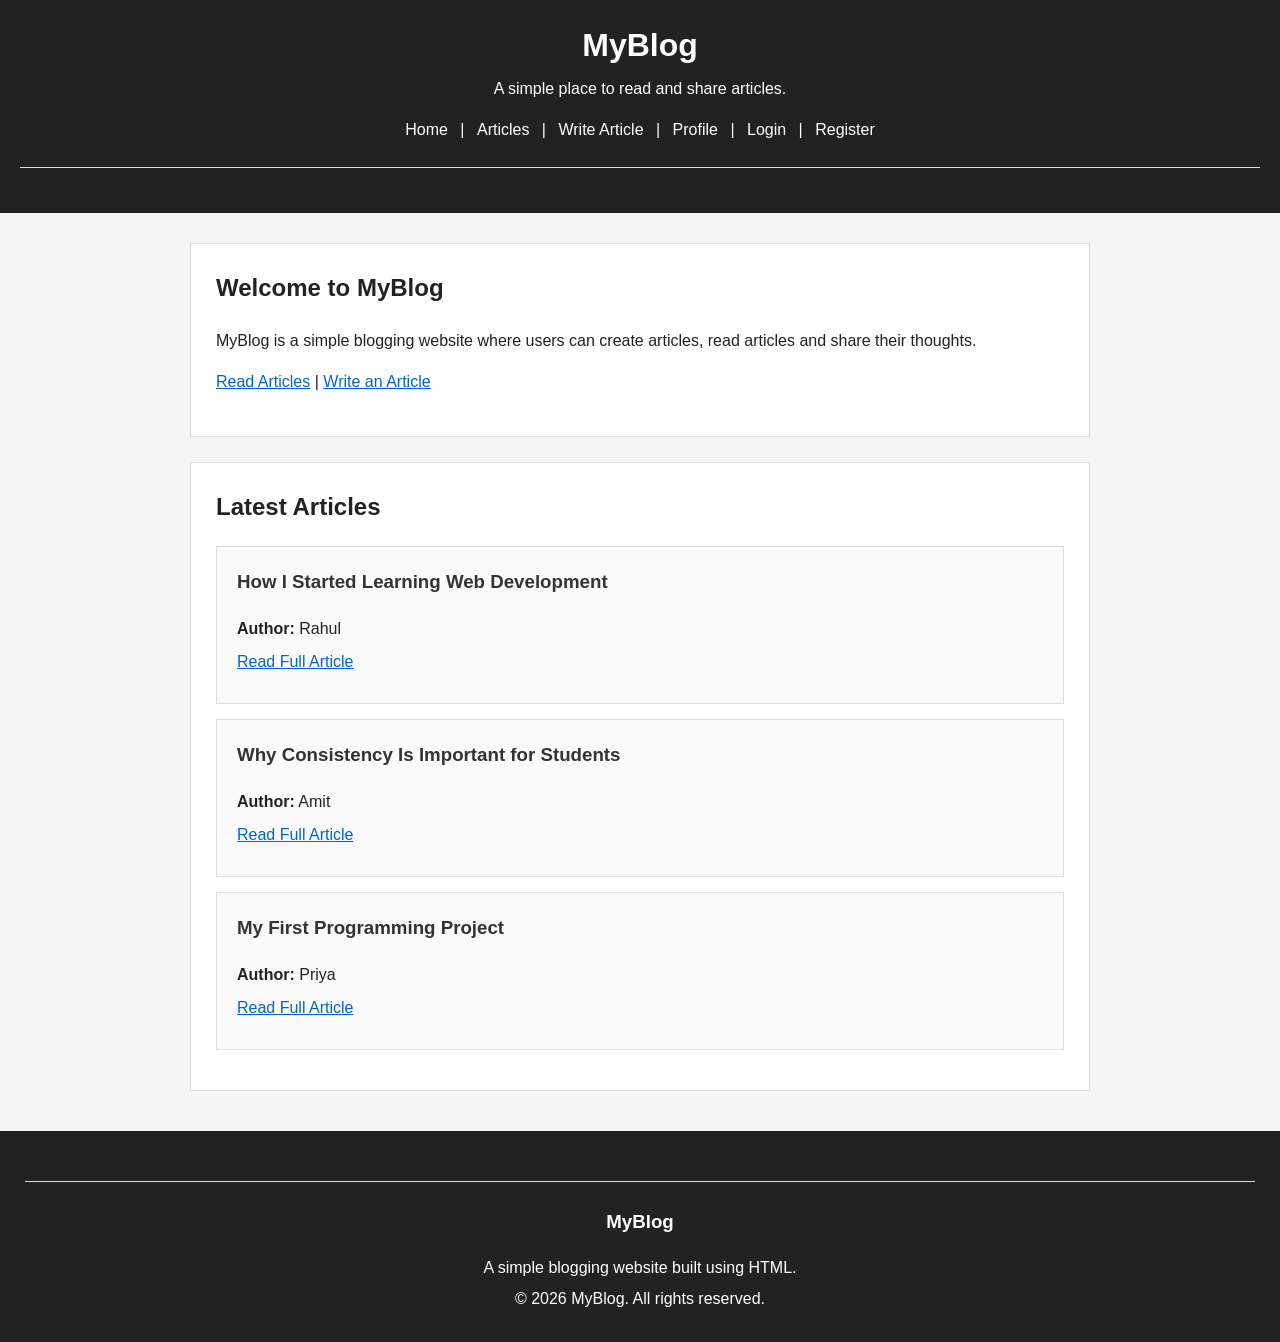
<file: Index.html>
<!DOCTYPE html>
<html lang="en">

<head>
    <meta charset="UTF-8">
    <meta name="viewport" content="width=device-width, initial-scale=1.0">
    <title>MyBlog - Home</title>
    <link rel="stylesheet" href="style.css">
</head>

<body>
    <header>
        <h1>MyBlog</h1>
        <p>A simple place to read and share articles.</p>
        <nav>
            <a href="Index.html">Home</a> |
            <a href="articles.html">Articles</a> |
            <a href="create-article.html">Write Article</a> |
            <a href="profile.html">Profile</a> |
            <a href="login.html">Login</a> |
            <a href="register.html">Register</a>
        </nav>
        <hr>
    </header>
    <main>
        <section>
            <h2>Welcome to MyBlog</h2>
            <p>MyBlog is a simple blogging website where users can create articles, read articles and share their
                thoughts.</p>
            <p><a href="articles.html">Read Articles</a> | <a href="create-article.html">Write an Article</a></p>
        </section>
        <section>
            <h2>Latest Articles</h2>
            <article>
                <h3>How I Started Learning Web Development</h3>
                <p><strong>Author:</strong> Rahul</p>
                <p><a href="article-1.html">Read Full Article</a></p>
            </article>
            <article>
                <h3>Why Consistency Is Important for Students</h3>
                <p><strong>Author:</strong> Amit</p>
                <p><a href="article-2.html">Read Full Article</a></p>
            </article>
            <article>
                <h3>My First Programming Project</h3>
                <p><strong>Author:</strong> Priya</p>
                <p><a href="article-3.html">Read Full Article</a></p>
            </article>
        </section>
    </main>
    <footer>
        <hr>
        <h3>MyBlog</h3>
        <p>A simple blogging website built using HTML.</p>
        <p>&copy; 2026 MyBlog. All rights reserved.</p>
    </footer>
</body>

</html>
</file>
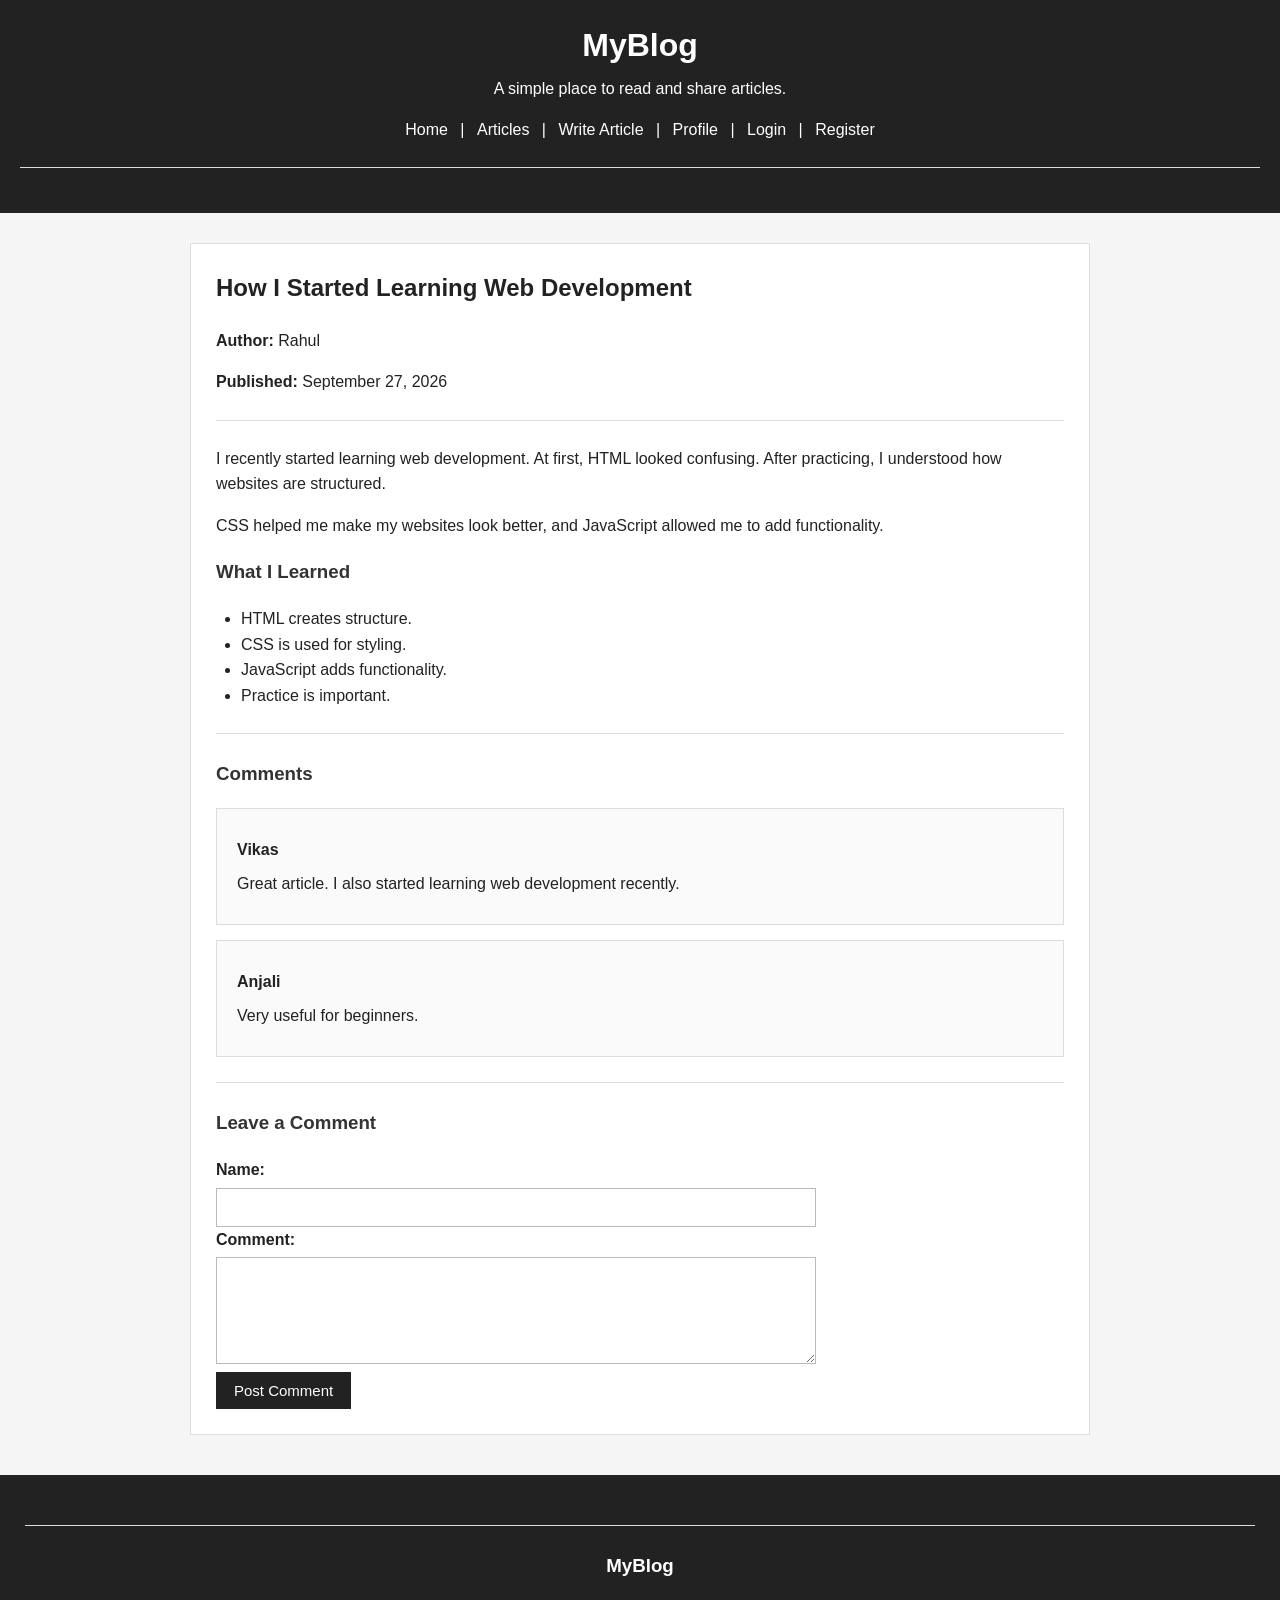
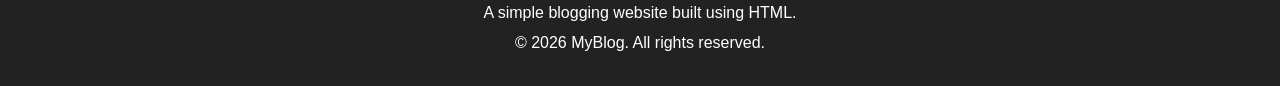
<file: article-1.html>
<!DOCTYPE html>
<html lang="en">

<head>
    <meta charset="UTF-8">
    <meta name="viewport" content="width=device-width, initial-scale=1.0">
    <title>MyBlog - Web Development</title>
    <link rel="stylesheet" href="style.css">
</head>

<body>
    <header>
        <h1>MyBlog</h1>
        <p>A simple place to read and share articles.</p>
        <nav>
            <a href="Index.html">Home</a> |
            <a href="articles.html">Articles</a> |
            <a href="create-article.html">Write Article</a> |
            <a href="profile.html">Profile</a> |
            <a href="login.html">Login</a> |
            <a href="register.html">Register</a>
        </nav>
        <hr>
    </header>
    <main>
        <section>
            <h2>How I Started Learning Web Development</h2>
            <p><strong>Author:</strong> Rahul</p>
            <p><strong>Published:</strong> September 27, 2026</p>
            <hr>
            <p>I recently started learning web development. At first, HTML looked confusing. After practicing, I
                understood how websites are structured.</p>
            <p>CSS helped me make my websites look better, and JavaScript allowed me to add functionality.</p>
            <h3>What I Learned</h3>
            <ul>
                <li>HTML creates structure.</li>
                <li>CSS is used for styling.</li>
                <li>JavaScript adds functionality.</li>
                <li>Practice is important.</li>
            </ul>
            <hr>
            <h3>Comments</h3>
            <article>
                <p><strong>Vikas</strong></p>
                <p>Great article. I also started learning web development recently.</p>
            </article>
            <article>
                <p><strong>Anjali</strong></p>
                <p>Very useful for beginners.</p>
            </article>
            <hr>
            <h3>Leave a Comment</h3>
            <form action="#" method="post">
                <label for="comment-name">Name:</label>
                <input type="text" id="comment-name" required minlength="2">
                <label for="comment">Comment:</label>
                <textarea id="comment" rows="5" required minlength="5"></textarea>
                <button type="submit">Post Comment</button>
            </form>
        </section>
    </main>
    <footer>
        <hr>
        <h3>MyBlog</h3>
        <p>A simple blogging website built using HTML.</p>
        <p>&copy; 2026 MyBlog. All rights reserved.</p>
    </footer>
</body>

</html>
</file>
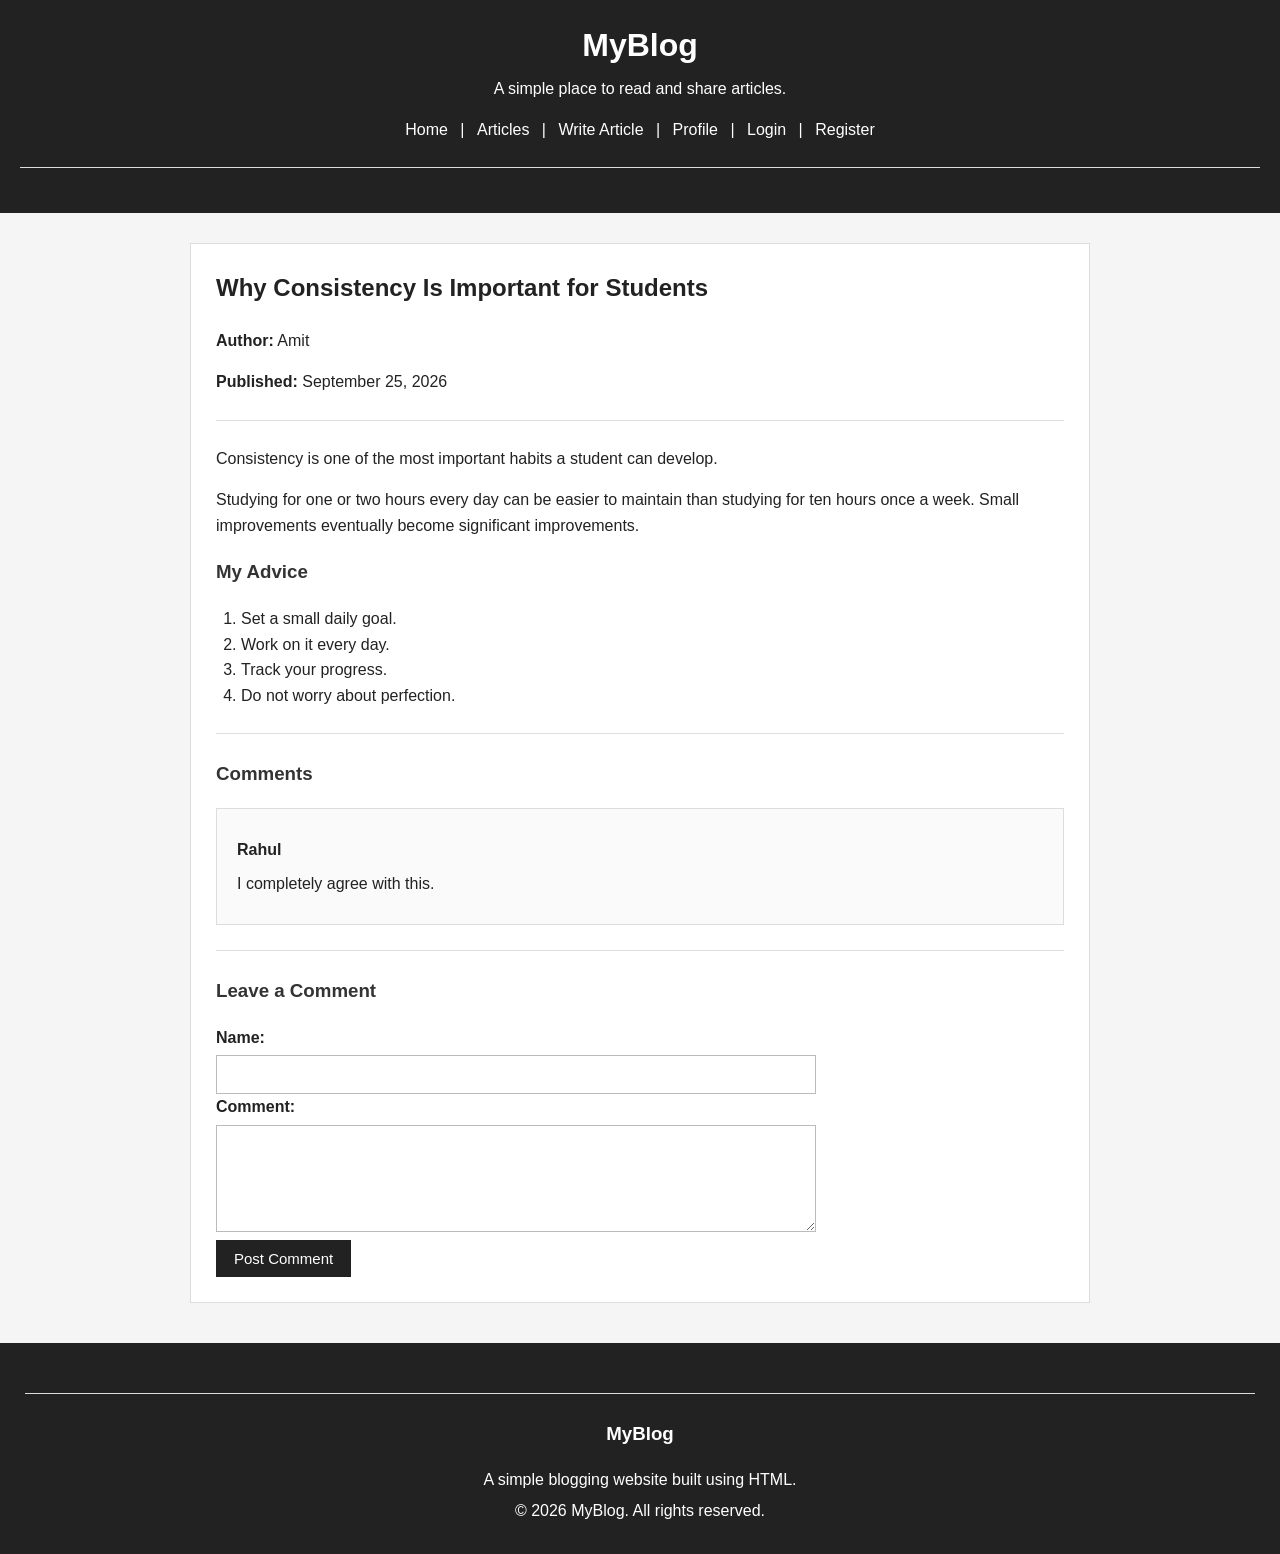
<file: article-2.html>
<!DOCTYPE html>
<html lang="en">

<head>
    <meta charset="UTF-8">
    <meta name="viewport" content="width=device-width, initial-scale=1.0">
    <title>MyBlog - Consistency</title>
    <link rel="stylesheet" href="style.css">
</head>

<body>
    <header>
        <h1>MyBlog</h1>
        <p>A simple place to read and share articles.</p>
        <nav>
            <a href="Index.html">Home</a> |
            <a href="articles.html">Articles</a> |
            <a href="create-article.html">Write Article</a> |
            <a href="profile.html">Profile</a> |
            <a href="login.html">Login</a> |
            <a href="register.html">Register</a>
        </nav>
        <hr>
    </header>
    <main>
        <section>
            <h2>Why Consistency Is Important for Students</h2>
            <p><strong>Author:</strong> Amit</p>
            <p><strong>Published:</strong> September 25, 2026</p>
            <hr>
            <p>Consistency is one of the most important habits a student can develop.</p>
            <p>Studying for one or two hours every day can be easier to maintain than studying for ten hours once a
                week. Small improvements eventually become significant improvements.</p>
            <h3>My Advice</h3>
            <ol>
                <li>Set a small daily goal.</li>
                <li>Work on it every day.</li>
                <li>Track your progress.</li>
                <li>Do not worry about perfection.</li>
            </ol>
            <hr>
            <h3>Comments</h3>
            <article>
                <p><strong>Rahul</strong></p>
                <p>I completely agree with this.</p>
            </article>
            <hr>
            <h3>Leave a Comment</h3>
            <form action="#" method="post">
                <label for="comment-name">Name: </label>
                <input type="text" id="comment-name" required minlength="2">
                <label for="comment">Comment: </label>
                <textarea id="comment" rows="5" required minlength="5"></textarea>
                <button type="submit">Post Comment</button>
            </form>
        </section>
    </main>
    <footer>
        <hr>
        <h3>MyBlog</h3>
        <p>A simple blogging website built using HTML.</p>
        <p>&copy; 2026 MyBlog. All rights reserved.</p>
    </footer>
</body>

</html>
</file>
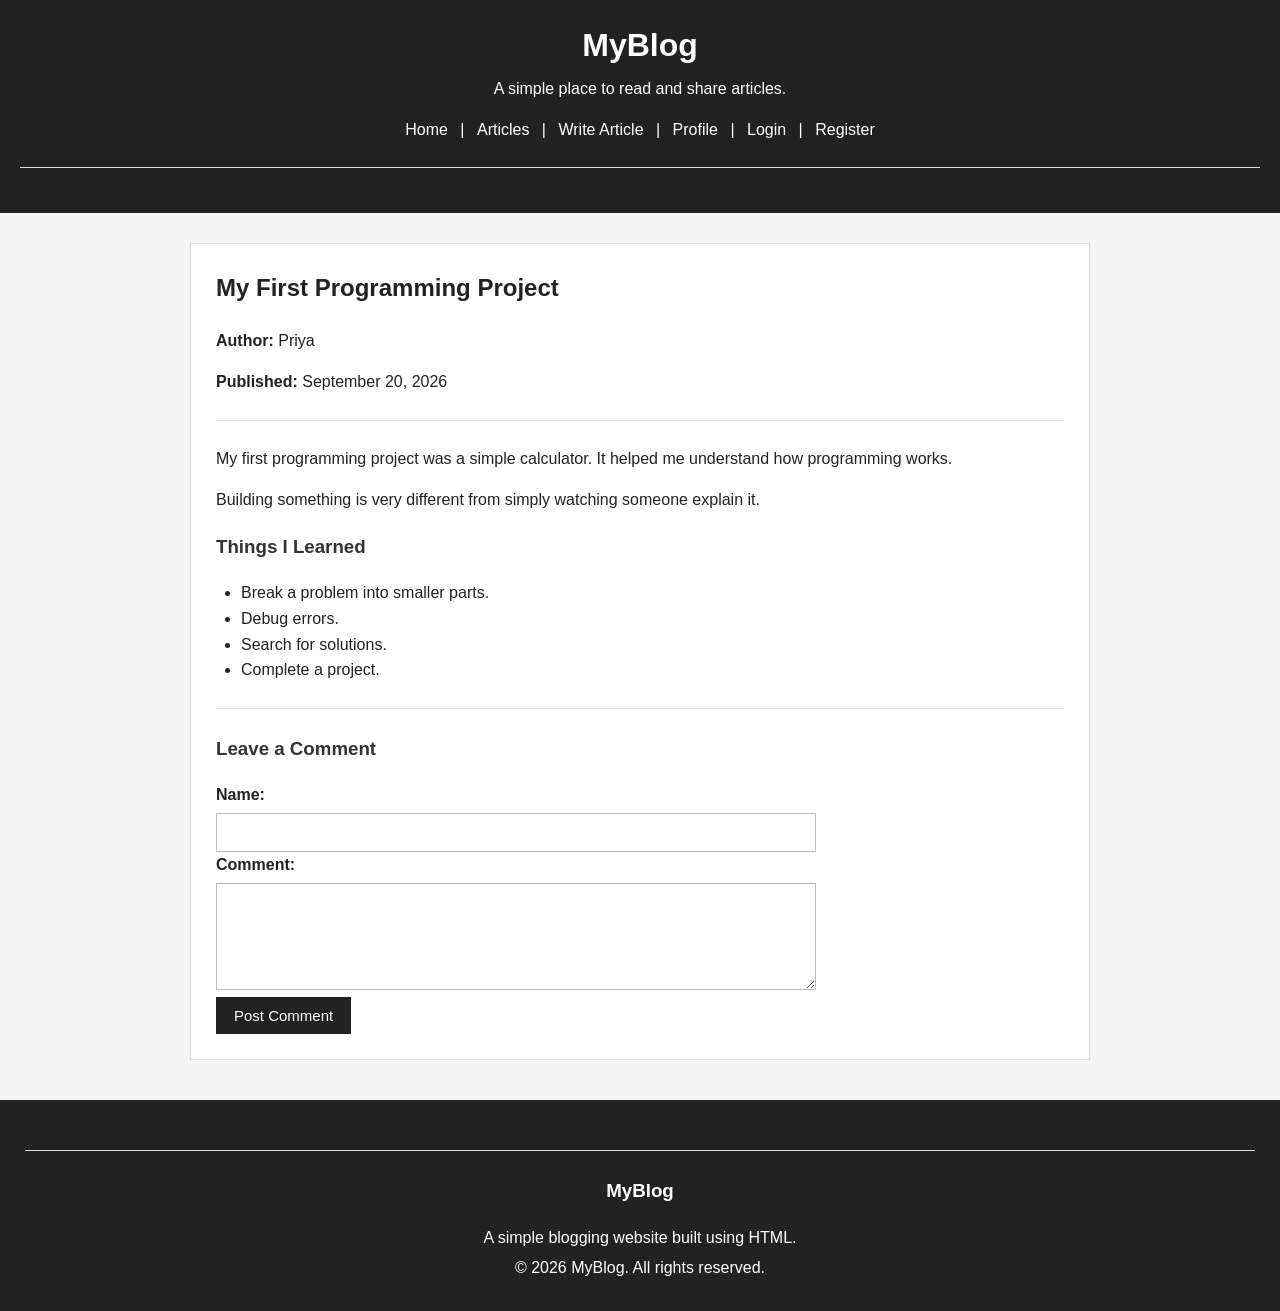
<file: article-3.html>
<!DOCTYPE html>
<html lang="en">

<head>
    <meta charset="UTF-8">
    <meta name="viewport" content="width=device-width, initial-scale=1.0">
    <title>MyBlog - First Project</title>
    <link rel="stylesheet" href="style.css">
</head>

<body>
    <header>
        <h1>MyBlog</h1>
        <p>A simple place to read and share articles.</p>
        <nav>
            <a href="Index.html">Home</a> |
            <a href="articles.html">Articles</a> |
            <a href="create-article.html">Write Article</a> |
            <a href="profile.html">Profile</a> |
            <a href="login.html">Login</a> |
            <a href="register.html">Register</a>
        </nav>
        <hr>
    </header>
    <main>
        <section>
            <h2>My First Programming Project</h2>
            <p><strong>Author:</strong> Priya</p>
            <p><strong>Published:</strong> September 20, 2026</p>
            <hr>
            <p>My first programming project was a simple calculator. It helped me understand how programming works.</p>
            <p>Building something is very different from simply watching someone explain it.</p>
            <h3>Things I Learned</h3>
            <ul>
                <li>Break a problem into smaller parts.</li>
                <li>Debug errors.</li>
                <li>Search for solutions.</li>
                <li>Complete a project.</li>
            </ul>
            <hr>
            <h3>Leave a Comment</h3>
            <form action="#" method="post">
                <label for="comment-name">Name: </label>
                <input type="text" id="comment-name" required minlength="2">
                <label for="comment">Comment: </label>
                <textarea id="comment" rows="5" required minlength="5"></textarea>
                <button type="submit">Post Comment</button>
            </form>
        </section>
    </main>
    <footer>
        <hr>
        <h3>MyBlog</h3>
        <p>A simple blogging website built using HTML.</p>
        <p>&copy; 2026 MyBlog. All rights reserved.</p>
    </footer>
</body>

</html>
</file>
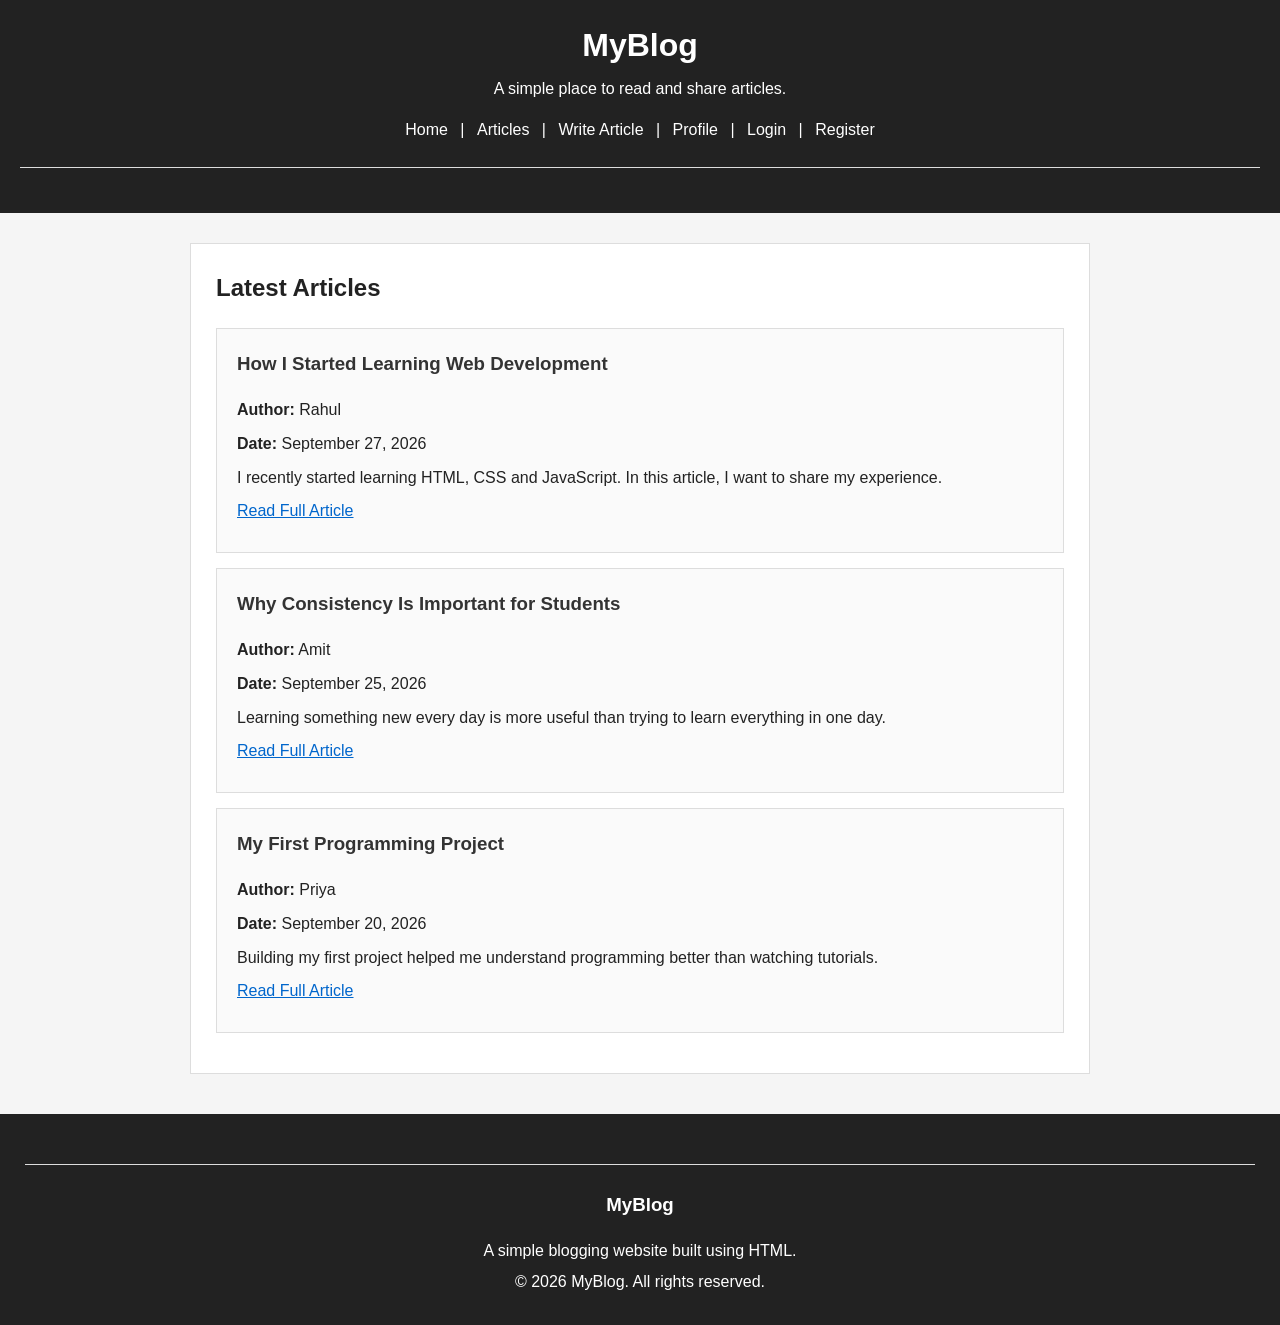
<file: articles.html>
<!DOCTYPE html>
<html lang="en">

<head>
    <meta charset="UTF-8">
    <meta name="viewport" content="width=device-width, initial-scale=1.0">
    <title>MyBlog - Articles</title>
    <link rel="stylesheet" href="style.css">
</head>

<body>
    <header>
        <h1>MyBlog</h1>
        <p>A simple place to read and share articles.</p>
        <nav>
            <a href="Index.html">Home</a> |
            <a href="articles.html">Articles</a> |
            <a href="create-article.html">Write Article</a> |
            <a href="profile.html">Profile</a> |
            <a href="login.html">Login</a> |
            <a href="register.html">Register</a>
        </nav>
        <hr>
    </header>
    <main>
        <section>
            <h2>Latest Articles</h2>
            <article>
                <h3>How I Started Learning Web Development</h3>
                <p><strong>Author:</strong> Rahul</p>
                <p><strong>Date:</strong> September 27, 2026</p>
                <p>I recently started learning HTML, CSS and JavaScript. In this article, I want to share my experience.</p>
                <p><a href="article-1.html">Read Full Article</a></p>
            </article>
            <article>
                <h3>Why Consistency Is Important for Students</h3>
                <p><strong>Author:</strong> Amit</p>
                <p><strong>Date:</strong> September 25, 2026</p>
                <p>Learning something new every day is more useful than trying to learn everything in one day.</p>
                <p><a href="article-2.html">Read Full Article</a></p>
            </article>
            <article>
                <h3>My First Programming Project</h3>
                <p><strong>Author:</strong> Priya</p>
                <p><strong>Date:</strong> September 20, 2026</p>
                <p>Building my first project helped me understand programming better than watching tutorials.</p>
                <p><a href="article-3.html">Read Full Article</a></p>
            </article>
        </section>
    </main>
    <footer>
        <hr>
        <h3>MyBlog</h3>
        <p>A simple blogging website built using HTML.</p>
        <p>&copy; 2026 MyBlog. All rights reserved.</p>
    </footer>
</body>

</html>
</file>
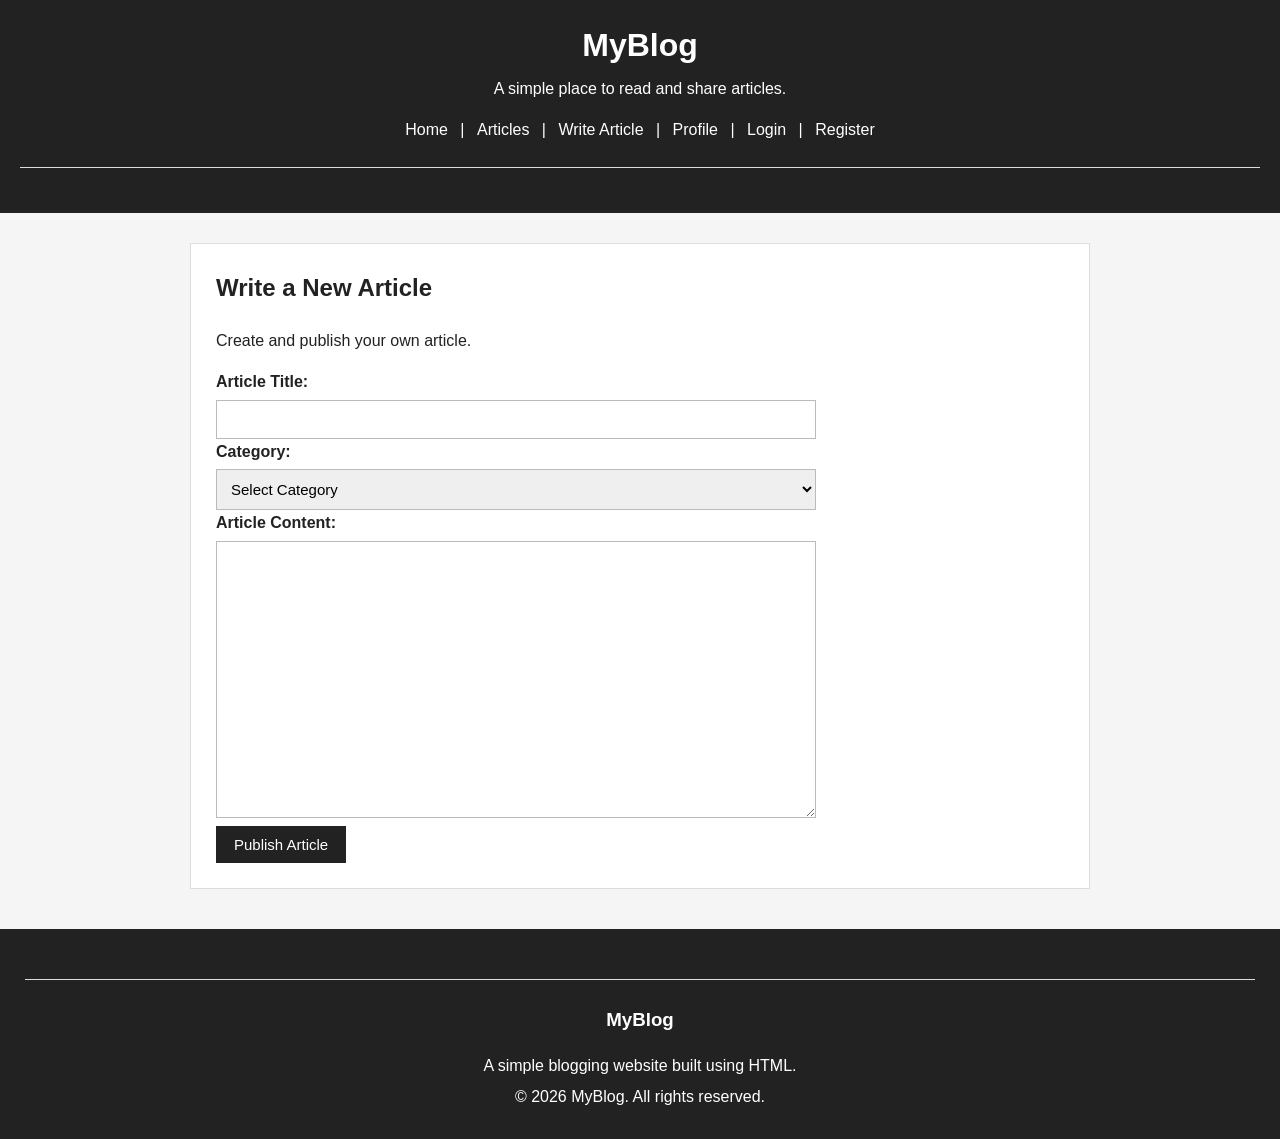
<file: create-article.html>
<!DOCTYPE html>
<html lang="en">

<head>
    <meta charset="UTF-8">
    <meta name="viewport" content="width=device-width, initial-scale=1.0">
    <title>MyBlog - Write Article</title>
    <link rel="stylesheet" href="style.css">
</head>

<body>
    <header>
        <h1>MyBlog</h1>
        <p>A simple place to read and share articles.</p>
        <nav>
            <a href="Index.html">Home</a> |
            <a href="articles.html">Articles</a> |
            <a href="create-article.html">Write Article</a> |
            <a href="profile.html">Profile</a> |
            <a href="login.html">Login</a> |
            <a href="register.html">Register</a>
        </nav>
        <hr>
    </header>
    <main>
        <section id="create-article">
            <h2>Write a New Article</h2>
            <p>Create and publish your own article.</p>
            <form action="#" method="post">
                <label for="article-title">Article Title:</label>
                <input type="text" id="article-title" required minlength="5" maxlength="100"><label
                    for="article-category">Category:</label><select id="article-category" required>
                    <option value="">Select Category</option>
                    <option>Technology</option>
                    <option>Education</option>
                    <option>Programming</option>
                    <option>Lifestyle</option>
                    <option>Other</option>
                </select>
                <label for="article-content">Article Content:</label>
                <textarea id="article-content" rows="15" required></textarea>
                <button type="submit">Publish Article</button>
            </form>
        </section>
    </main>
    <footer>
        <hr>
        <h3>MyBlog</h3>
        <p>A simple blogging website built using HTML.</p>
        <p>&copy; 2026 MyBlog. All rights reserved.</p>
    </footer>
    <script src="script.js"></script>
</body>

</html>
</file>
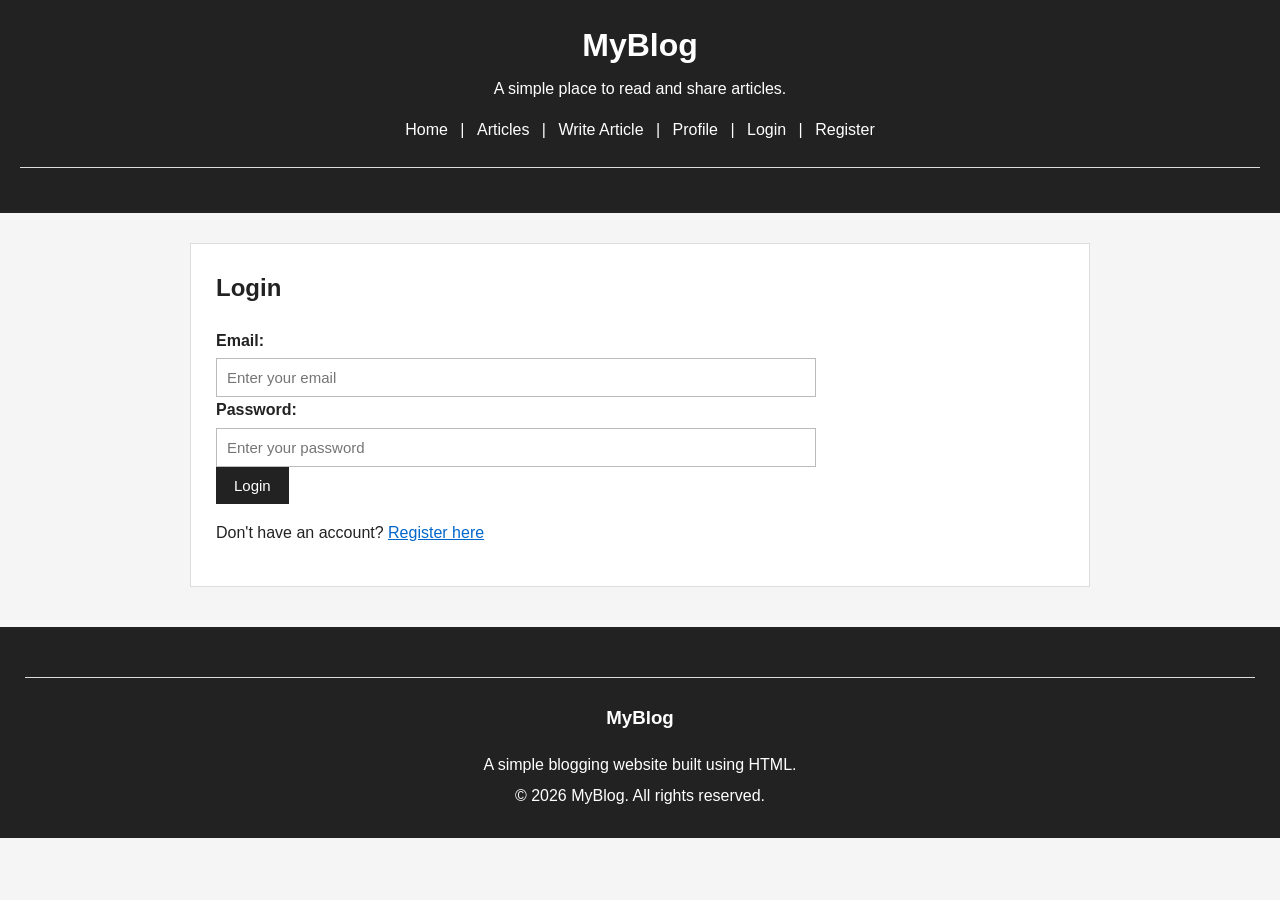
<file: login.html>
<!DOCTYPE html>
<html lang="en">

<head>
    <meta charset="UTF-8">
    <meta name="viewport" content="width=device-width, initial-scale=1.0">
    <title>MyBlog - Login</title>
    <link rel="stylesheet" href="style.css">
</head>

<body>
    <header>
        <h1>MyBlog</h1>
        <p>A simple place to read and share articles.</p>
        <nav>
            <a href="Index.html">Home</a> |
            <a href="articles.html">Articles</a> |
            <a href="create-article.html">Write Article</a> |
            <a href="profile.html">Profile</a> |
            <a href="login.html">Login</a> |
            <a href="register.html">Register</a>
        </nav>
        <hr>
    </header>
    <main>
        <section id="login">
            <h2>Login</h2>
            <form action="#" method="post">
                <label for="login-email">Email:</label>
                <input type="email" id="login-email" placeholder="Enter your email" required>
                <label for="login-password">Password:</label>
                <input type="password" id="login-password" placeholder="Enter your password" required minlength="6">
                <button type="submit">Login</button>
            </form>
            <p>Don't have an account? <a href="register.html">Register here</a></p>
        </section>
    </main>
    <footer>
        <hr>
        <h3>MyBlog</h3>
        <p>A simple blogging website built using HTML.</p>
        <p>&copy; 2026 MyBlog. All rights reserved.</p>
    </footer>
    <script src="script.js"></script>
</body>

</html>
</file>
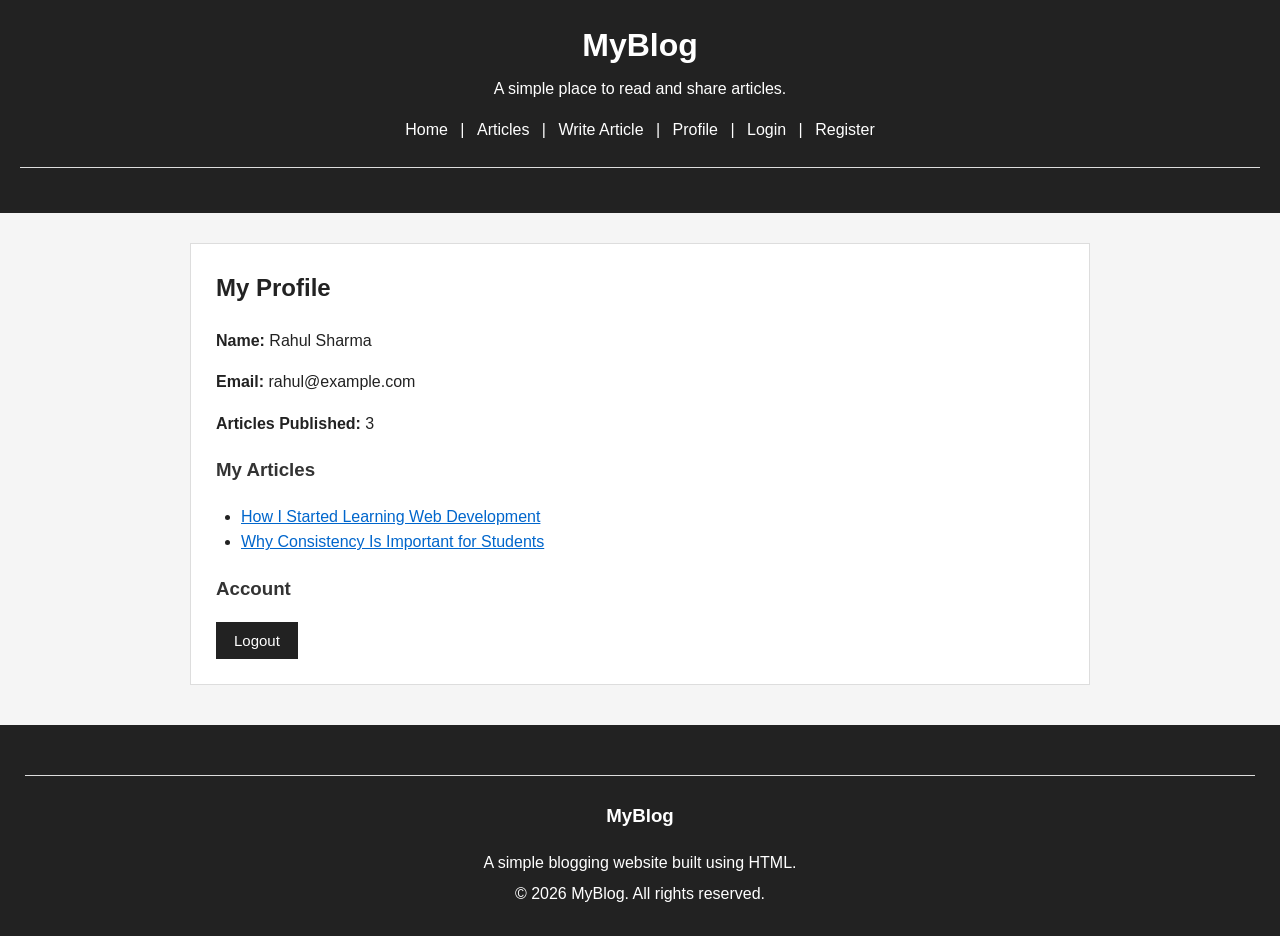
<file: profile.html>
<!DOCTYPE html>
<html lang="en">

<head>
    <meta charset="UTF-8">
    <meta name="viewport" content="width=device-width, initial-scale=1.0">
    <title>MyBlog - Profile</title>
    <link rel="stylesheet" href="style.css">
</head>

<body>
    <header>
        <h1>MyBlog</h1>
        <p>A simple place to read and share articles.</p>
        <nav>
            <a href="Index.html">Home</a> |
            <a href="articles.html">Articles</a> |
            <a href="create-article.html">Write Article</a> |
            <a href="profile.html">Profile</a> |
            <a href="login.html">Login</a> |
            <a href="register.html">Register</a>
        </nav>
        <hr>
    </header>
    <main>
        <section id="profile">
            <h2>My Profile</h2>
            <p><strong>Name:</strong> Rahul Sharma</p>
            <p><strong>Email:</strong> rahul@example.com</p>
            <p><strong>Articles Published:</strong> 3</p>
            <h3>My Articles</h3>
            <ul>
                <li><a href="article-1.html">How I Started Learning Web Development</a></li>
                <li><a href="article-2.html">Why Consistency Is Important for Students</a></li>
            </ul>
            <h3>Account</h3>
            <form action="#" method="post">
                <button type="submit">
                    Logout
                </button>
            </form>
        </section>
    </main>
    <footer>
        <hr>
        <h3>MyBlog</h3>
        <p>A simple blogging website built using HTML.</p>
        <p>&copy; 2026 MyBlog. All rights reserved.</p>
    </footer>
    <script src="script.js"></script>
</body>

</html>
</file>
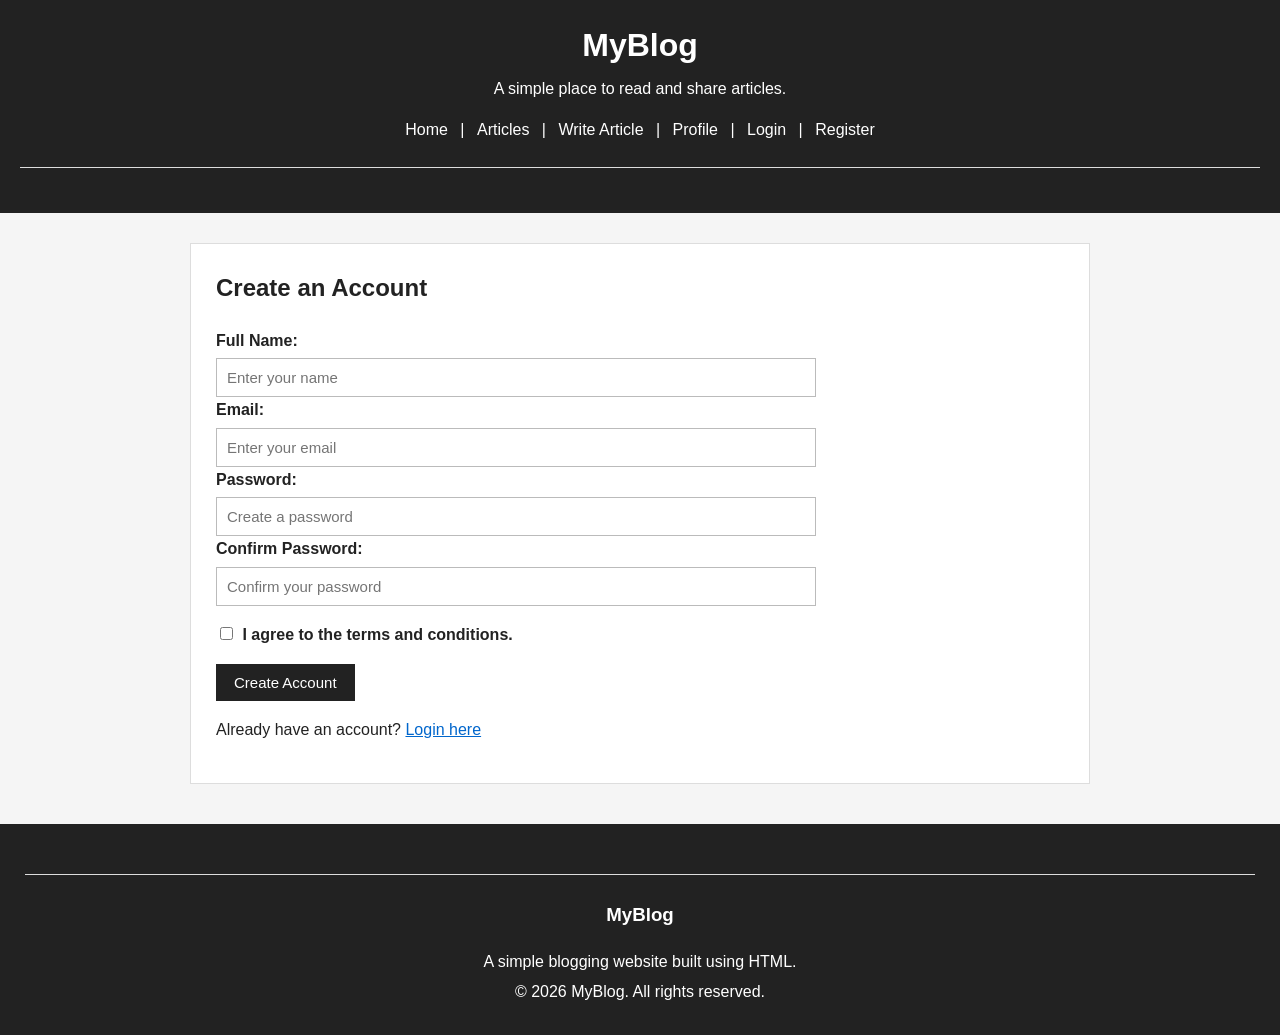
<file: register.html>
<!DOCTYPE html>
<html lang="en">

<head>
    <meta charset="UTF-8">
    <meta name="viewport" content="width=device-width, initial-scale=1.0">
    <title>MyBlog - Register</title>
    <link rel="stylesheet" href="style.css">
</head>

<body>
    <header>
        <h1>MyBlog</h1>
        <p>A simple place to read and share articles.</p>
        <nav>
            <a href="Index.html">Home</a> |
            <a href="articles.html">Articles</a> |
            <a href="create-article.html">Write Article</a> |
            <a href="profile.html">Profile</a> |
            <a href="login.html">Login</a> |
            <a href="register.html">Register</a>
        </nav>
        <hr>
    </header>
    <main>
        <section id="register">
            <h2>Create an Account</h2>
            <form action="#" method="post">
                <label for="register-name">Full Name:</label>
                <input type="text" id="register-name" placeholder="Enter your name" required minlength="2">
                <label for="register-email">Email:</label>
                <input type="email" id="register-email" placeholder="Enter your email" required>
                <label for="register-password">Password:</label>
                <input type="password" id="register-password" placeholder="Create a password" required minlength="6">
                <label for="confirm-password">Confirm Password:</label>
                <input type="password" id="confirm-password" placeholder="Confirm your password" required minlength="6">
                <p>
                    <input type="checkbox" id="terms" required>
                    <label for="terms">I agree to the terms and conditions.</label>
                </p>
                <button type="submit">Create Account</button>
            </form>
            <p>Already have an account? <a href="login.html">Login here</a></p>
        </section>
    </main>
    <footer>
        <hr>
        <h3>MyBlog</h3>
        <p>A simple blogging website built using HTML.</p>
        <p>&copy; 2026 MyBlog. All rights reserved.</p>
    </footer>
    <script src="script.js"></script>
</body>

</html>
</file>
<file: style.css>
* {
    box-sizing: border-box;
}

html {
    scroll-behavior: smooth;
}

body {
    margin: 0;
    padding: 0;

    font-family: Arial, sans-serif;

    background-color: #f5f5f5;
    color: #222;

    line-height: 1.6;
}


header {
    background-color: #222;
    color: white;

    padding: 20px;

    text-align: center;
}

header h1 {
    margin: 0;
    font-size: 32px;
}

header p {
    margin: 5px 0 15px;
}


nav {
    margin-top: 15px;
}

nav a {
    color: white;
    text-decoration: none;

    margin: 0 8px;
}

nav a:hover {
    text-decoration: underline;
}


main {
    width: 90%;
    max-width: 900px;

    margin: 30px auto;
}


section {
    background-color: white;

    padding: 25px;
    margin-bottom: 25px;

    border: 1px solid #ddd;
}


h2 {
    margin-top: 0;

    color: #222;
}

h3 {
    color: #333;
}


a {
    color: #0066cc;
}

a:hover {
    color: #004999;
}


article {
    background-color: #fafafa;

    padding: 20px;

    margin: 15px 0;

    border: 1px solid #ddd;
}

article h3 {
    margin-top: 0;
}

article p {
    margin: 8px 0;
}


form {
    max-width: 600px;
}

label {
    font-weight: bold;
}

input,
textarea,
select {
    width: 100%;

    padding: 10px;

    margin-top: 5px;

    border: 1px solid #bbb;

    font-family: Arial, sans-serif;
    font-size: 15px;
}

textarea {
    resize: vertical;
}


input[type="checkbox"] {
    width: auto;

    margin-right: 5px;
}


button {
    background-color: #222;
    color: white;

    border: none;

    padding: 10px 18px;

    font-size: 15px;

    cursor: pointer;
}

button:hover {
    background-color: #444;
}


hr {
    border: none;

    border-top: 1px solid #ddd;

    margin: 25px 0;
}


ul,
ol {
    padding-left: 25px;
}


footer {
    background-color: #222;
    color: white;

    text-align: center;

    padding: 25px;

    margin-top: 40px;
}

footer h3 {
    color: white;

    margin-top: 0;
}

footer p {
    margin: 5px 0;
}


@media (max-width: 600px) {

    header h1 {
        font-size: 26px;
    }

    nav a {
        display: block;

        margin: 8px 0;
    }

    main {
        width: 95%;
    }

    section {
        padding: 18px;
    }

    article {
        padding: 15px;
    }
}
</file>
